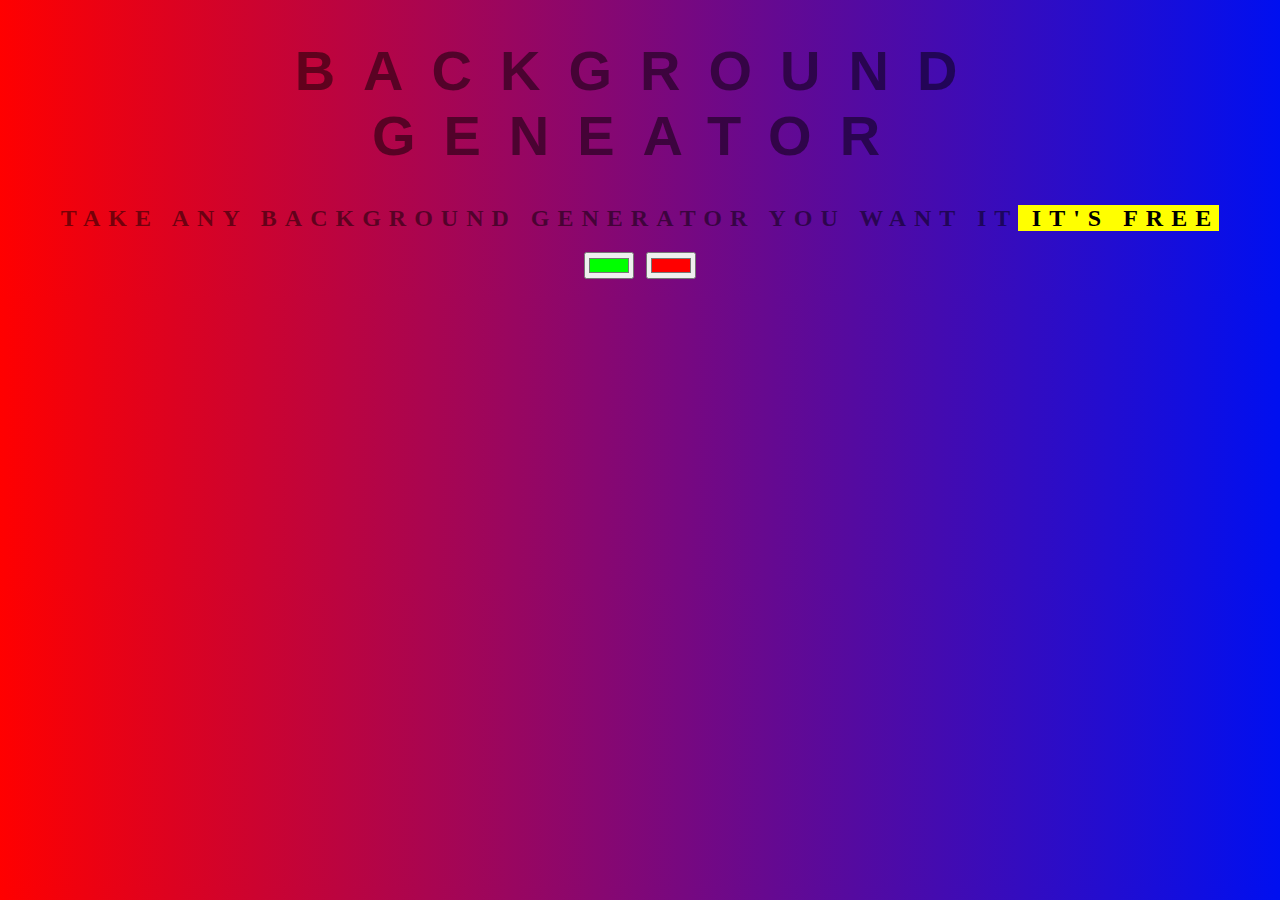
<file: Background Generator/generator.html>
<!DOCTYPE html>
<html lang="en">
    <head>
        <meta charset="UTF-8">
        <meta name="viewport" content="width=device-width", initial-scale="1.0">
        <link rel="stylesheet" href="generator.css">
        <script src="script.js"></script>

        
        <title>Background Generator</title>

    </head>
    <body id="gradient">
        <h1>Background Geneator</h1>
        <h2>Take any Background Generator you want it<mark> It's free</mark></h2>
        <input class="color1"  name="color1" type="color" value="#00ff00">
        <input class="color2" name="color2" type="color" value="#ff0000">
        <p><strong></strong></p>
        <script src="script.js"></script>
    </body>
</html>
</file>
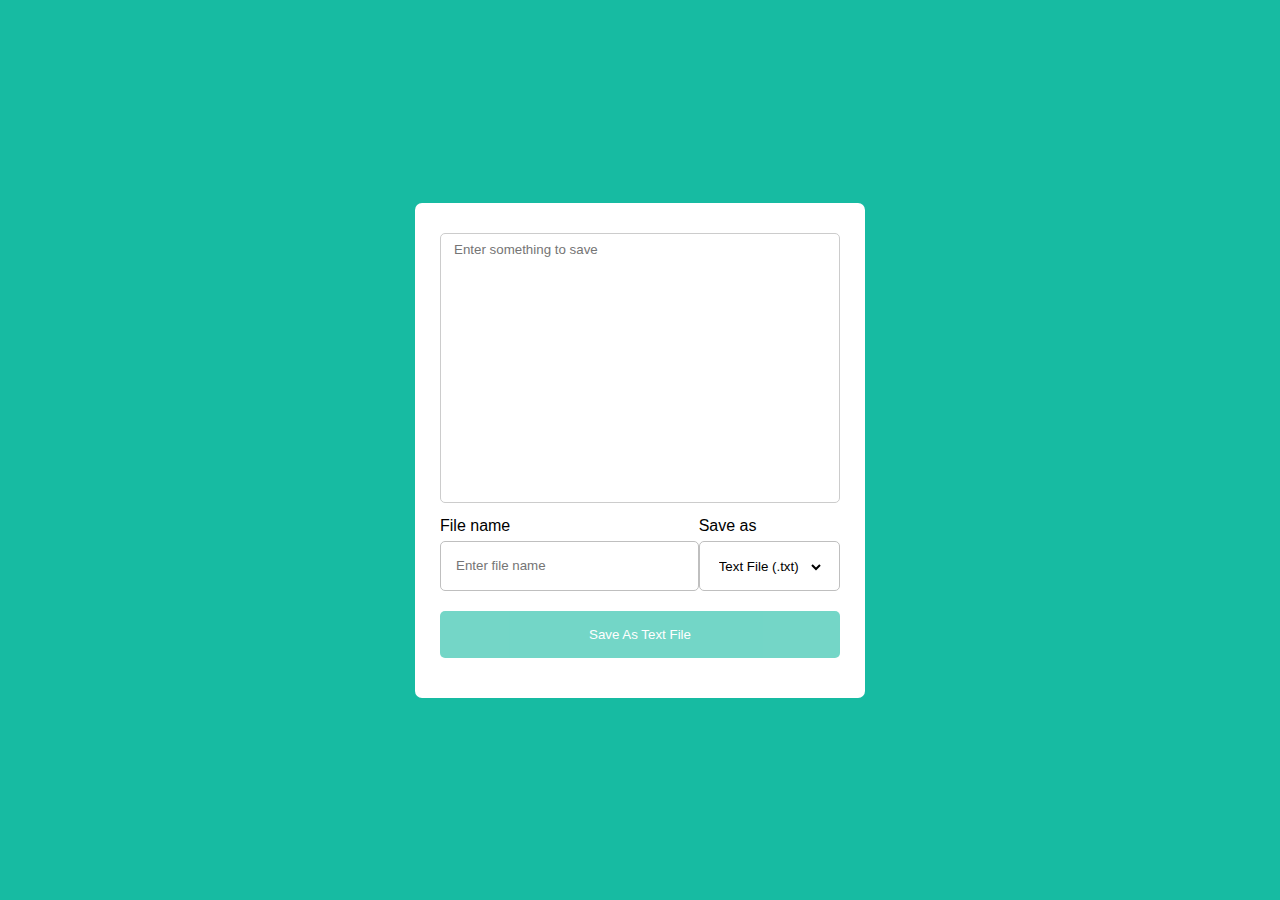
<file: FileConverter/fileconv.html>
<!DOCTYPE html>
<html lang="en" dir="ltr">
    <head>
        <meta charset="utf-8">
        <title>Save Text As File</title>
        <link rel="stylesheet" href="fileconv.css">
        <meta name="viewport" content="width=device-width", initial-scale="1.0">
        <script src="script1.js" defer></script>
    </head>
    <body>
        
        <div class="wrapper">
            
            <textarea required placeholder="Enter something to save" ></textarea>

           <div class="file-options">
            <div class="option file-name">
                <label>File name</label>
                <input type="text" placeholder="Enter file name">
            </div>
            <div class="option save-as">
                <label>Save as</label>
                <div class="select-menu">
                    <select>
                        <option value="text/plan">Text File (.txt)</option>
                        <option value="text/javascript">JS File (.js)</option>
                        <option value="text/html">HTML File (.html)</option>
                        <option value="image/svg+xml">SVG File (.svg)</option>
                        <option value="application/msword">Doc File (.doc)</option>
                        <option value="application/vnd.ms-powerpoint">PPT File (.ppt)</option>
                    </select>
                </div>
            </div>
           </div>
           <button class="save-btn">Save As Text File</button>
        </div>
    </body>
</html>
</file>
<file: Background Generator/generator.css>
body{
    font:'Raleway', sans-serif;
    color: rgba(0,0,0,0.5);
    text-align: center;
    text-transform: uppercase;
    letter-spacing: 0.5em;
    top: 15%;
    background: linear-gradient(to right, #ff0000, #000ff0);
}
h1{
    font: 600 3.5em 'Raleway', sans-serif;
    color: rgba(0,0,0,0.5);
    text-align: center;
    text-transform: uppercase;
    letter-spacing: 0.5em;
    width: 100%;

}
p strong{
    font: 900 1.5em 'Raleway', sans-serif;
    color: rgba(0,0,0,0.5);
    text-align: center;
    text-transform: none;
    letter-spacing: 0.1em;
}
</file>
<file: FileConverter/fileconv.css>
*{
    margin: 0;
    padding: 0;
    box-sizing: border-box;
    font-family: 'Poppins', sans-serif;
}
body{
    display: flex;
    align-items: center;
    justify-content: center;
    background:#17bba2 ;
    min-height: 100vh;
}
  
.wrapper{
    width: 450px;
    border-radius: 7px;
    background: #fff;
    padding: 30px 25px 40px;
}
.wrapper :where(textarea, input, select, button){
    width:100%;
    outline: none;
    border: none;
    border-radius: 5px;

}
.wrapper textarea{
    height:270px;
    resize: none;
    padding: 8px 13px;
    border: 1px solid #ccc;

}
.wrapper .file-options{
    display: flex;
    margin-top: 10px;
    align-items: center;
    justify-content: space-between;

}
.file-options .option{
    width: cal(100% /2 - 8px);
}
.option :where(input, .select-menu){
    height: 50px;
    padding: 0 15px;
    margin-top: 6px;
    border-radius: 5px;
    border: 1px solid #bfbfbf;
}
.option .select-menu select{
    height: 50px;
    background: none;
}
.wrapper .save-btn{
    color: #fff;
    margin-top: 20px;
    padding: 16px 0;
    cursor: pointer;
    opacity: 0.6;
    background: #17bba2;
    pointer-events: none;
}
.wrapper textarea:valid ~ .save-btn{
    opacity: 1;
    pointer-events: auto;
}
</file>
